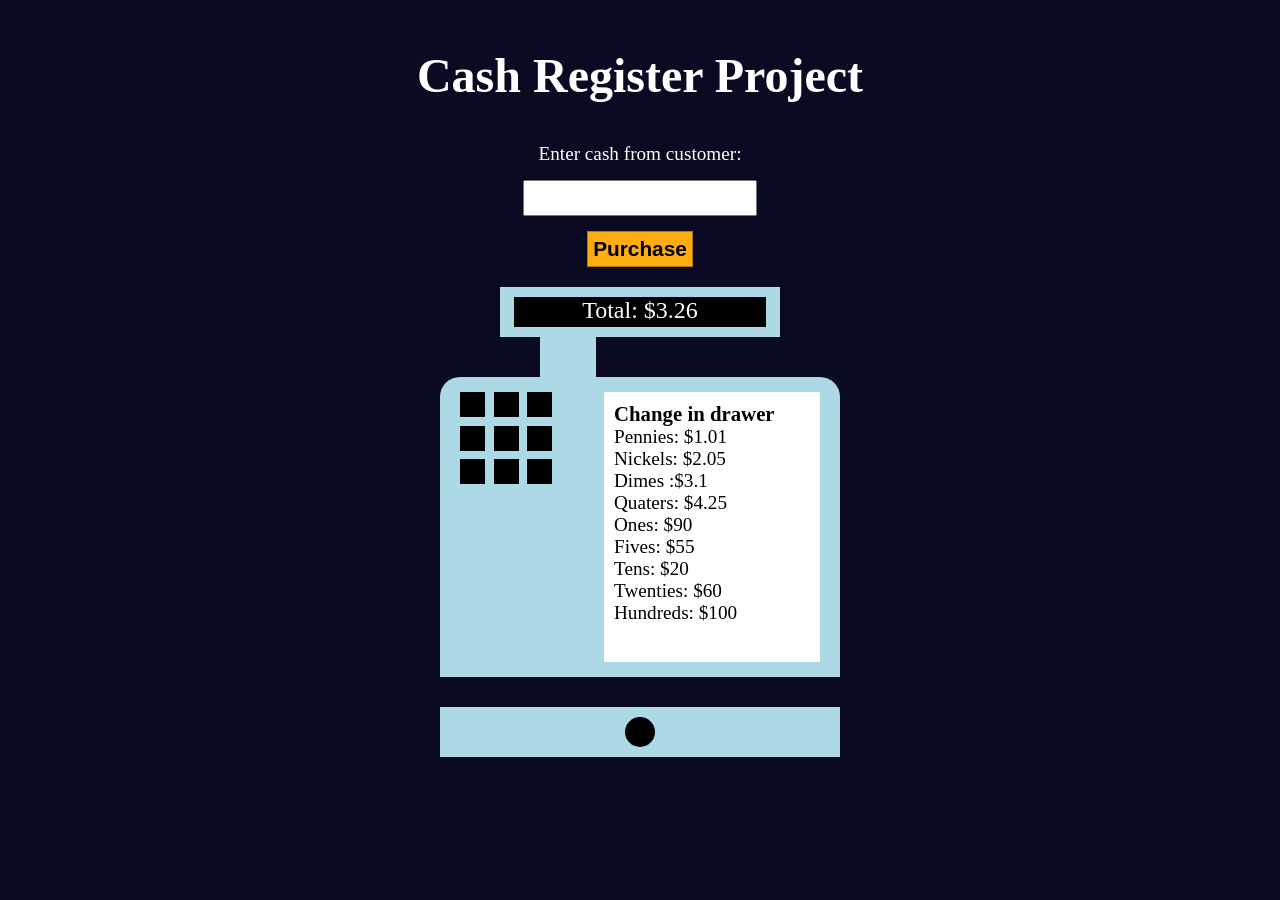
<file: Cash Register/index.html>
<!doctype html>
<html lang="en">

<head>
  <meta charset="utf-8">
  <meta name="viewport" content="width=device-width, initial-scale=1.0">
  <link rel="stylesheet" href="styles.css">
  <title>Cash Register</title>
</head>

<body>
  <main>
    <h1>Cash Register Project</h1>
    <div id="change-due">
        
      </div>
    <form id="form">
      <label for="cash">Enter cash from customer:</label>
      <input id="cash" name="cash" type="number" step="0.01"/>
      <button id="purchase-btn" type="submit" value="purchase">Purchase</button>
    </form>

    <div class="cash-register">


      <div class="price-head-and-neck">
        <div class="price-display-container">
          <div class="price-display">
            Total: $<span id="price"></span>
          </div>
        </div>
        <div class="cash-register-neck"></div>
      </div>
      
      <div class="cash-register-body">
        <div class="cash-register-inner-body">
          
            <div class="cash-register-inputs-container">
              <div class="cash-register-input-buttons"></div>
              <div class="cash-register-input-buttons"></div>
              <div class="cash-register-input-buttons"></div>
              <div class="cash-register-input-buttons"></div>
              <div class="cash-register-input-buttons"></div>
              <div class="cash-register-input-buttons"></div>
              <div class="cash-register-input-buttons"></div>
              <div class="cash-register-input-buttons"></div>
              <div class="cash-register-input-buttons"></div>
          </div>
          <div id="change-drawer">
            <h2>Change in drawer</h2>
            <p>Pennies: <span id="pennySpan"></span></p>
            <p>Nickels: <span id="nickelSpan"></span></p>
            <p>Dimes :<span id="dimeSpan"></span></p>
            <p>Quaters: <span id="quaterSpan"></span></p>
            <p>Ones: <span id="oneSpan"></span></p>
            <p>Fives: <span id="fiveSpan"></span></p>
            <p>Tens: <span id="tenSpan"></span></p>
            <p>Twenties: <span id="twentieSpan"></span></p>
            <p>Hundreds: <span id="hundredSpan"></span></p>
          </div>
        </div>
      </div>

      <div class="cash-register-bottom">
        <div class="circle"></div>
      </div>
    </div>
  </main>
  <script src="./script.js"></script>
</body>

</html>
</file>
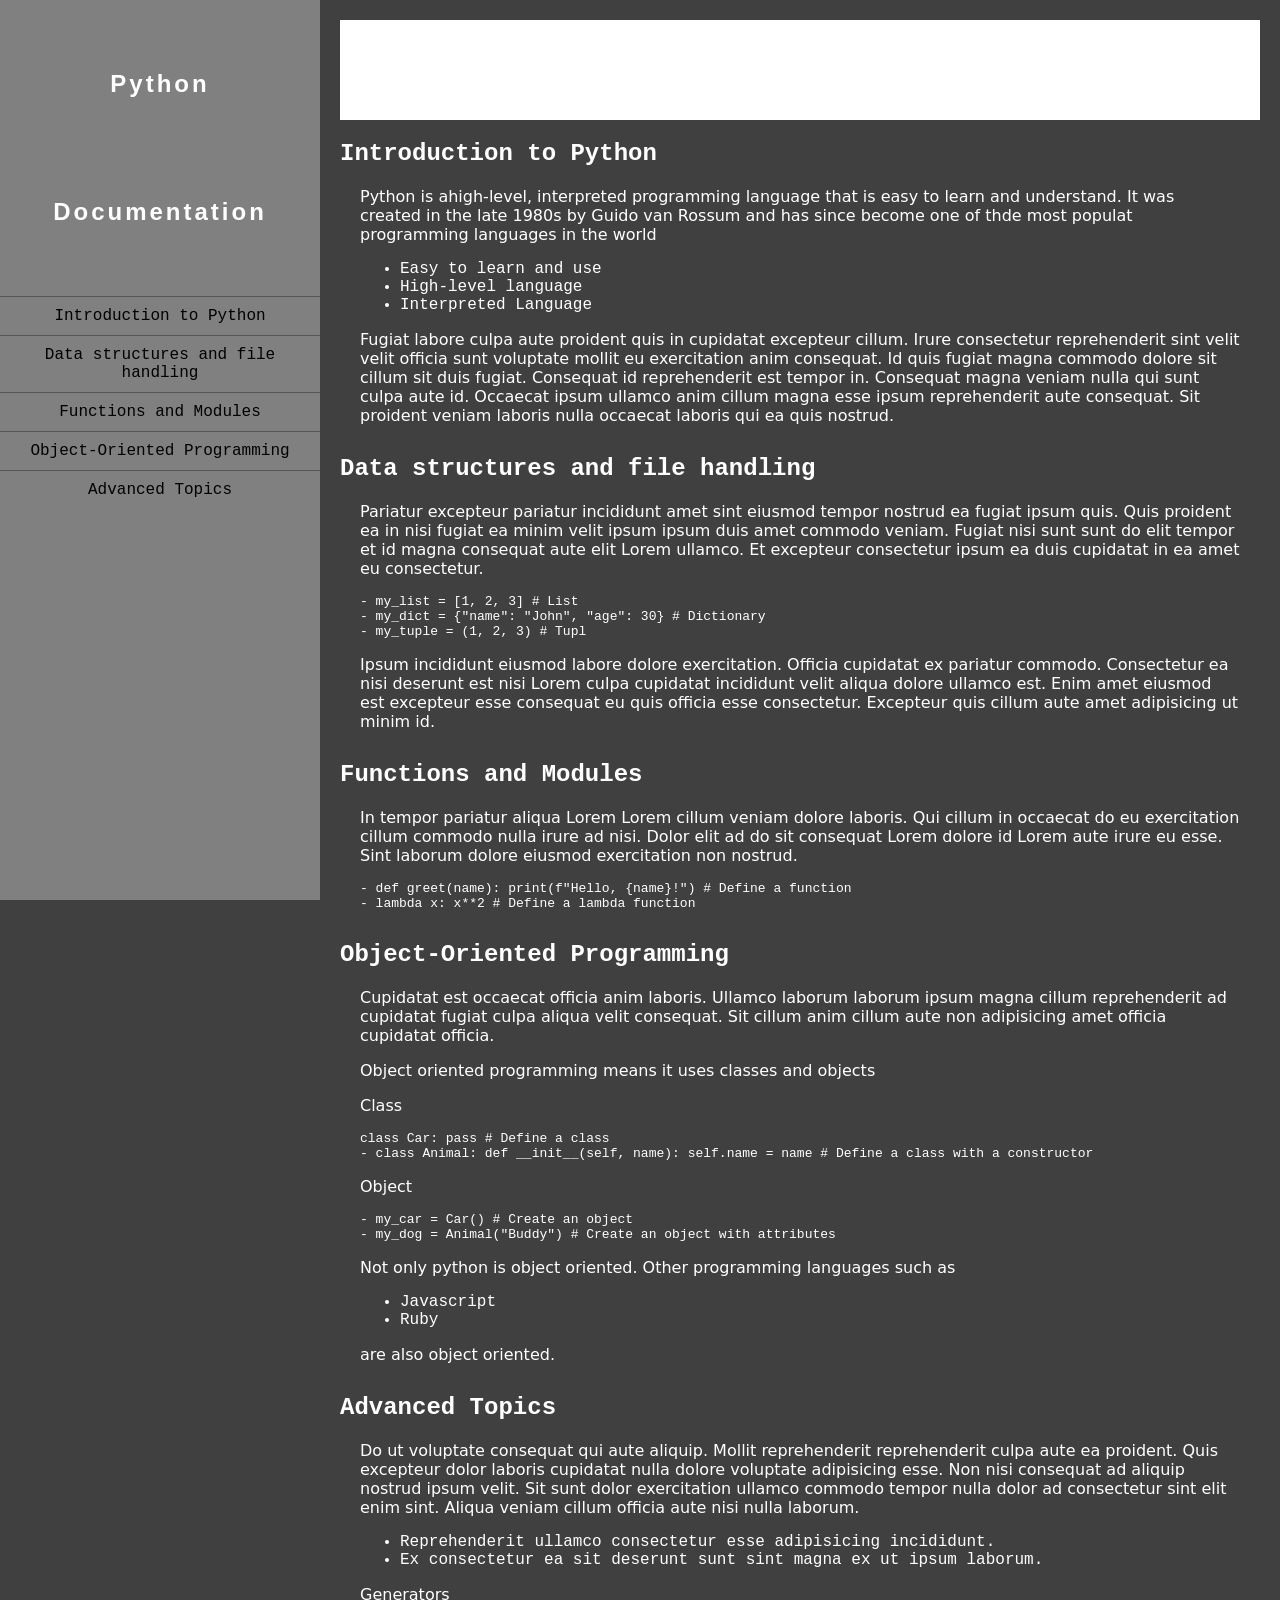
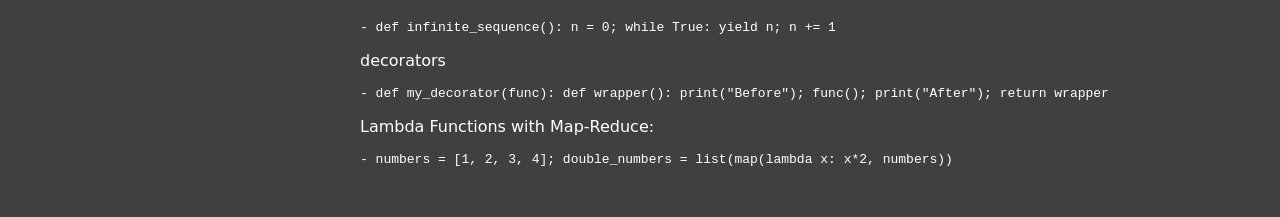
<file: Documentation page/index.html>
<!DOCTYPE html>
<html lang="en">
<head>
    <meta charset="UTF-8">
    <meta name="viewport" content="width=device-width, initial-scale=1.0">
    <title>PyTechnical Documentation Page</title>
    <link rel="stylesheet" href="styles.css">
    <style>
        h2{
            font-family: 'Courier New', Courier, monospace;
        }
    </style>
</head>
<body>
    <nav id="navbar">
        <header><h1>Python Documentation</h1></header>
        <ul>
            <li><a href="#Introduction_to_Python" class="nav-link">Introduction to Python</a></li>
            <li><a href="#Data_structures_and_file_handling" class="nav-link">Data structures and file handling</a></li>
            <li><a href="#Functions_and_Modules" class="nav-link">Functions and Modules</a></li>
            <li><a href="#Object-Oriented_Programming" class="nav-link">Object-Oriented Programming</a></li>
            <li><a href="#Advanced_Topics" class="nav-link">Advanced Topics</a></li>
        </ul>
    </nav>
    <main id="main-doc">
        <div class="top-white-space"></div>
        <section class="main-section" id="Introduction_to_Python">
            <header><h2>Introduction to Python</h2></header>
            <div class="indent">
                <p>Python is ahigh-level, interpreted programming language that is easy to learn and understand. It was created in the late 1980s by Guido van Rossum and has since become one of thde most populat programming languages in the world</p>
                <ul>
                    <li>Easy to learn and use</li>
                    <li>High-level language</li>
                    <li>Interpreted Language</li>
                </ul>
                <p>Fugiat labore culpa aute proident quis in cupidatat excepteur cillum. Irure consectetur reprehenderit sint velit velit officia sunt voluptate mollit eu exercitation anim consequat. Id quis fugiat magna commodo dolore sit cillum sit duis fugiat. Consequat id reprehenderit est tempor in. Consequat magna veniam nulla qui sunt culpa aute id. Occaecat ipsum ullamco anim cillum magna esse ipsum reprehenderit aute consequat. Sit proident veniam laboris nulla occaecat laboris qui ea quis nostrud.</p>
              </div>
            </section>
            <section class="main-section" id="Data_structures_and_file_handling">
                <header><h2>Data structures and file handling</h2></header>
                <div class="indent">
                    <p>Pariatur excepteur pariatur incididunt amet sint eiusmod tempor nostrud ea fugiat ipsum quis. Quis proident ea in nisi fugiat ea minim velit ipsum ipsum duis amet commodo veniam. Fugiat nisi sunt sunt do elit tempor et id magna consequat aute elit Lorem ullamco. Et excepteur consectetur ipsum ea duis cupidatat in ea amet eu consectetur.</p>
                    <code>- my_list = [1, 2, 3] # List</code>
                    <code>- my_dict = {"name": "John", "age": 30} # Dictionary</code>
                    <code>- my_tuple = (1, 2, 3) # Tupl</code>
                
                <p>Ipsum incididunt eiusmod labore dolore exercitation. Officia cupidatat ex pariatur commodo. Consectetur ea nisi deserunt est nisi Lorem culpa cupidatat incididunt velit aliqua dolore ullamco est. Enim amet eiusmod est excepteur esse consequat eu quis officia esse consectetur. Excepteur quis cillum aute amet adipisicing ut minim id.</p>
              </div>
            </section>
            <section class="main-section" id="Functions_and_Modules">
                <header><h2>Functions and Modules</h2></header>
                <div class="indent">
                <p>In tempor pariatur aliqua Lorem Lorem cillum veniam dolore laboris. Qui cillum in occaecat do eu exercitation cillum commodo nulla irure ad nisi. Dolor elit ad do sit consequat Lorem dolore id Lorem aute irure eu esse. Sint laborum dolore eiusmod exercitation non nostrud.</p>
                    <code>- def greet(name): print(f"Hello, {name}!") # Define a function</code>
                    <code> - lambda x: x**2 # Define a lambda function</code>
            </div>
        </section>
        <section class="main-section" id="Object-Oriented_Programming">
            <header><h2>Object-Oriented Programming</h2></header>
            <div class="indent">
                <p>Cupidatat est occaecat officia anim laboris. Ullamco laborum laborum ipsum magna cillum reprehenderit ad cupidatat fugiat culpa aliqua velit consequat. Sit cillum anim cillum aute non adipisicing amet officia cupidatat officia.</p>
                <p>Object oriented programming means it uses classes and objects</p>
                <p>Class</p>
                <code> class Car: pass # Define a class</code>
                <code>- class Animal: def __init__(self, name): self.name = name # Define a class with a constructor</code>
                <p>Object</p>
                <code>- my_car = Car() # Create an object</code>
                <code>- my_dog = Animal("Buddy") # Create an object with attributes</code>
                <p>Not only python is object oriented. Other programming languages such as</p>
                <ul>
                    <li>Javascript</li>
                    <li>Ruby</li>
                </ul>
                <p>are also object oriented.</p>
            </div>
        </section>
        <section class="main-section" id="Advanced_Topics">
            <header><h2>Advanced Topics</h2></header>
            <div class="indent">
                <p>Do ut voluptate consequat qui aute aliquip. Mollit reprehenderit reprehenderit culpa aute ea proident. Quis excepteur dolor laboris cupidatat nulla dolore voluptate adipisicing esse. Non nisi consequat ad aliquip nostrud ipsum velit. Sit sunt dolor exercitation ullamco commodo tempor nulla dolor ad consectetur sint elit enim sint. Aliqua veniam cillum officia aute nisi nulla laborum.</p>
                <ul>
                    <li>Reprehenderit ullamco consectetur esse adipisicing incididunt.</li>
                    <li>Ex consectetur ea sit deserunt sunt sint magna ex ut ipsum laborum.</li>
                </ul>
                    <p>Generators</p>
                    <code>- def infinite_sequence(): n = 0; while True: yield n; n += 1</code>
                    <p>decorators</p>
                    <code>- def my_decorator(func): def wrapper(): print("Before"); func(); print("After"); return wrapper</code>
                    <p>Lambda Functions with Map-Reduce:</p>
                    <code>- numbers = [1, 2, 3, 4]; double_numbers = list(map(lambda x: x*2, numbers))</code>

            </div>
        </section>
    </main>
</body>
</html>
</file>
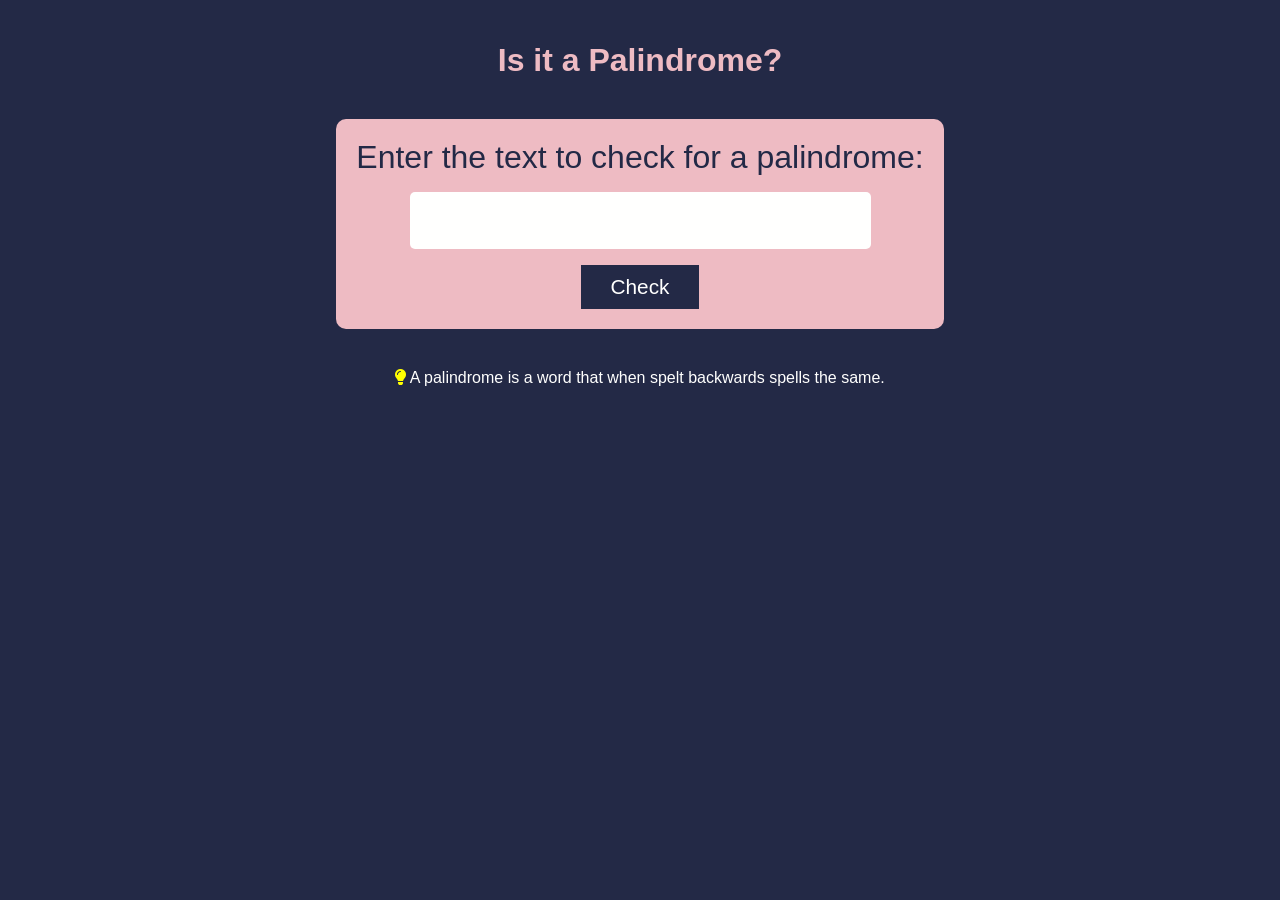
<file: Palindrome Checker/index.html>
<!doctype html>
<html lang="en">

<head>
    <meta charset="utf-8">
    <meta name="viewport" content="width=device-width, initial-scale=1.0">
    <link rel="stylesheet" href="styles.css">
    <link rel="stylesheet" href="https://use.fontawesome.com/releases/v5.8.2/css/all.css">
</head>

<body>
    <main>
        <h1>Is it a Palindrome?</h1>
        <div class="wrapper">
            <label for="text-input">
                Enter the text to check for a palindrome:
                <input id="text-input" type="text">
            </label>
            <p id="result"></p>
            <button id="check-btn">Check</button>
            <script src="script.js"></script>
        </div>
        <div class="hint-container">
            <p class="hint-text"><i class="fas fa-lightbulb"></i> A palindrome is a word that when spelt backwards spells the same.</p>
        </div>
    </main>
</body>

</html>
</file>
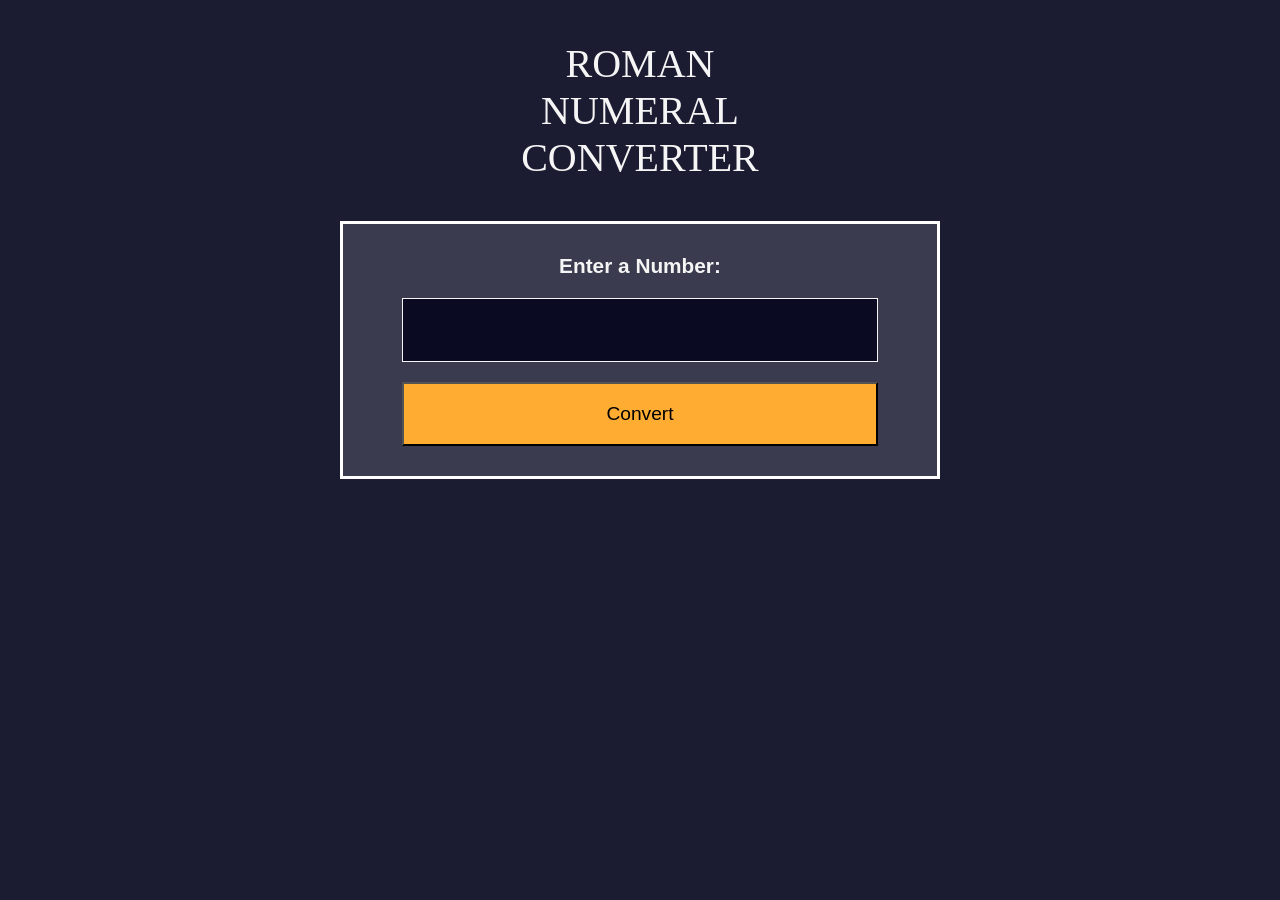
<file: Roman Numeral Converter/index.html>
<!DOCTYPE html>
<html lang="en">

<head>
  <meta charset="utf-8">
  <meta name="viewport" content="width=device-width, initial-scale = 1.0">
  <link rel="stylesheet" href="styles.css">
</head>

<body>
  <main>
    <h1>ROMAN<br>NUMERAL<br>CONVERTER</h1>
    <div class="inputs-container">
      <label for="number">Enter a Number:</label>
      <input id="number" class="number-input" type="number">
      <button id="convert-btn" class="convert-btn" type="button">Convert</button>
    </div>
    <div id="output" class="output hidden"></div>
  </main>
  <script src="script.js"></script>
</body>

</html>
</file>
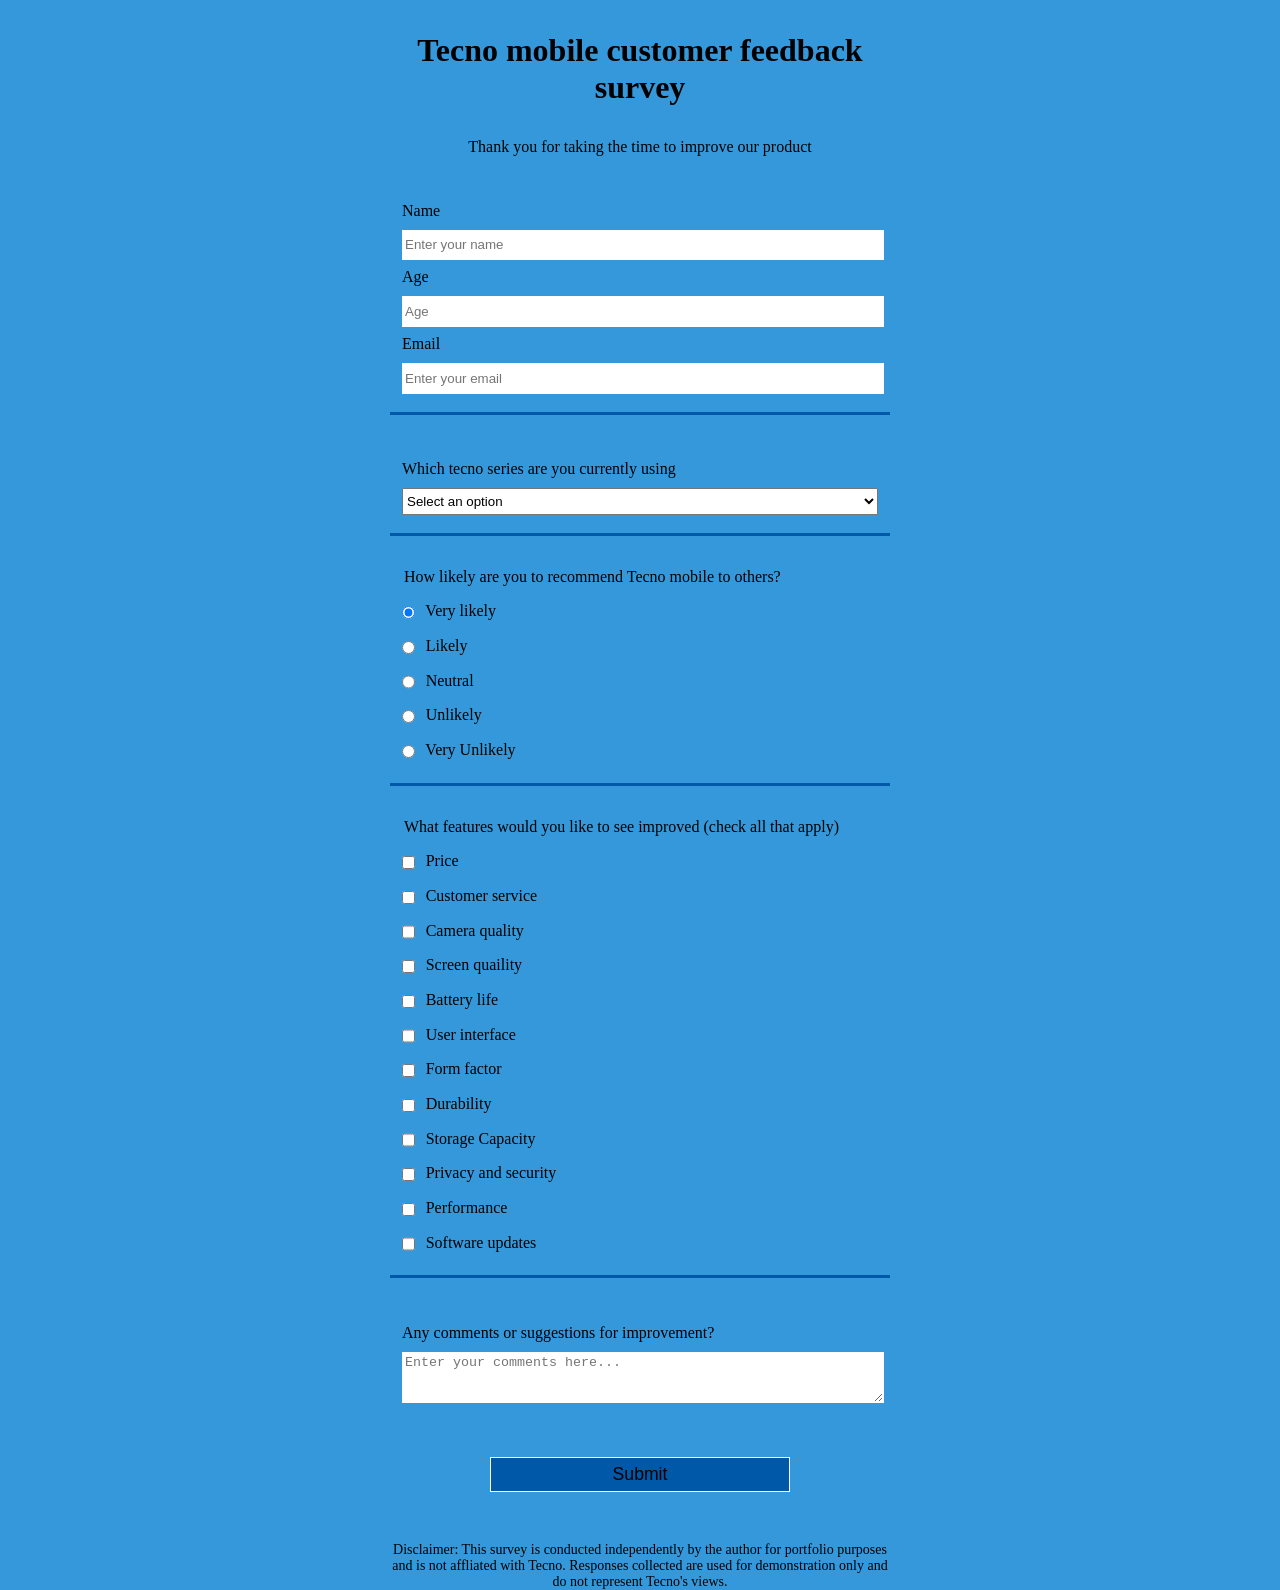
<file: tecno survey/index.html>
<!DOCTYPE html>
<html lang="en">
  <head>
    <meta charset="UTF-8">
    <title>Tecno mobile customer feedback survey</title>
    <link rel="stylesheet" href="styles.css">
  </head>
  <body>
    <main>
      <h1 id="title">Tecno mobile customer feedback survey</h1>
      <p id="description">Thank you for taking the time to improve our product</p>
      <form id="survey-form">
        <fieldset>
          <label id="name-label" for="name">Name <input id="name" type="text" name="name" placeholder="Enter your name" required/></label>
          <label id="number-label" for="number">Age <input id="number" type="number" name="age" min="13" max="120" placeholder="Age" required/></label>
          <label id="email-label" for="email">Email <input id="email" type="email" name="email" placeholder="Enter your email" required/></label>
        </fieldset>
        <fieldset>
          <label for="dropdown">Which tecno series are you currently using
            <select id="dropdown" name="phone-series">
              <option value="" disabled selected>Select an option</option>
              <option value="1">Tecno camon series</option>
              <option value="2">Tecno pova series</option>
              <option value="3">Tecno spark series</option>
              <option value="4">Tecno pop series</option>
              <option value="5">Tecno phantom series</option>
              <option value="6">Others</option>
            </select>
          </label>    
        </fieldset>
        <fieldset>
          <legend>How likely are you to recommend Tecno mobile to others?</legend>
          <label for="very-likely"><input id="very-likely" type="radio" name="recommendation" value="very-likely" class="inline" checked /> Very likely</label>
          <label for="likely"><input id="likely" type="radio" name="recommendation" value="likely" class="inline" /> Likely</label>
          <label for="neutral"><input id="neutral" type="radio" name="recommendation" value="neutral" class="inline" /> Neutral</label>
          <label for="unlikely"><input id="unlikely" type="radio" name="recommendation" value="unlikely" class="inline" /> Unlikely</label>
          <label for="very-unlikely"><input id="very-unlikely" type="radio" name="recommendation" value="very-unlikely" class="inline"/> Very Unlikely</label>
        </fieldset>
        <fieldset>
          <legend>What features would you like to see improved (check all that apply)</legend>
          <label for="price"><input id="price" name="features" value="price" class="inline" type="checkbox"/> Price</label>
          <label for="customer-service"><input id="customer-service" name="features" value="customer-service" class="inline" type="checkbox"/> Customer service</label>
          <label for="camera-quality"><input id="camera-quality" name="features" value="camera-quality" class="inline" type="checkbox"/> Camera quality</label>
          <label for="screen-quality"><input id="screen-quality" name="features" value="screen-quality" class="inline" type="checkbox"/> Screen quaility</label>
          <label for="battery-life"><input id="battery-life" name="features" value="battery-life" class="inline" type="checkbox"/> Battery life</label>
          <label for="user-interface"><input id="user-interface" name="features" value="user-interface" class="inline" type="checkbox"/> User interface</label>
          <label for="form-factor"><input id="form-factor" name="features" value="form-factor" class="inline" type="checkbox"/> Form factor</label>
          <label for="durability"><input id="durability" name="features" value="durability" class="inline" type="checkbox"/> Durability</label>
          <label for="storage-capacity"><input id="storage-capacity" name="features" value="storage-capacity" class="inline" type="checkbox"/> Storage Capacity</label>
          <label for="privacy-&-security"><input id="privacy-&-security" name="features" value="privacy-&-security" class="inline" type="checkbox"/> Privacy and security</label>
          <label for="performance"><input id="performance" name="features" value="performance" class="inline" type="checkbox"/> Performance</label> 
          <label for="software-updates"><input id="software-updates" name="features" value="software-updates" class="inline" type="checkbox"/> Software updates</label>
        </fieldset>
        <fieldset>
          <label for="suggetions">Any comments or suggestions for improvement? <textarea id="suggestions" name="suggestions" rows="3" cols="30" placeholder="Enter your comments here..."></textarea></label>
        </fieldset>
        <input id="submit" type="submit" value="Submit"/>
      </form>
    </main>
    <footer>
      <p>Disclaimer: This survey is conducted independently by the author for portfolio purposes and is not affliated with Tecno. Responses collected are used for demonstration only and do not represent Tecno's views. </p>
    </footer>
  </body>
</html>
</file>
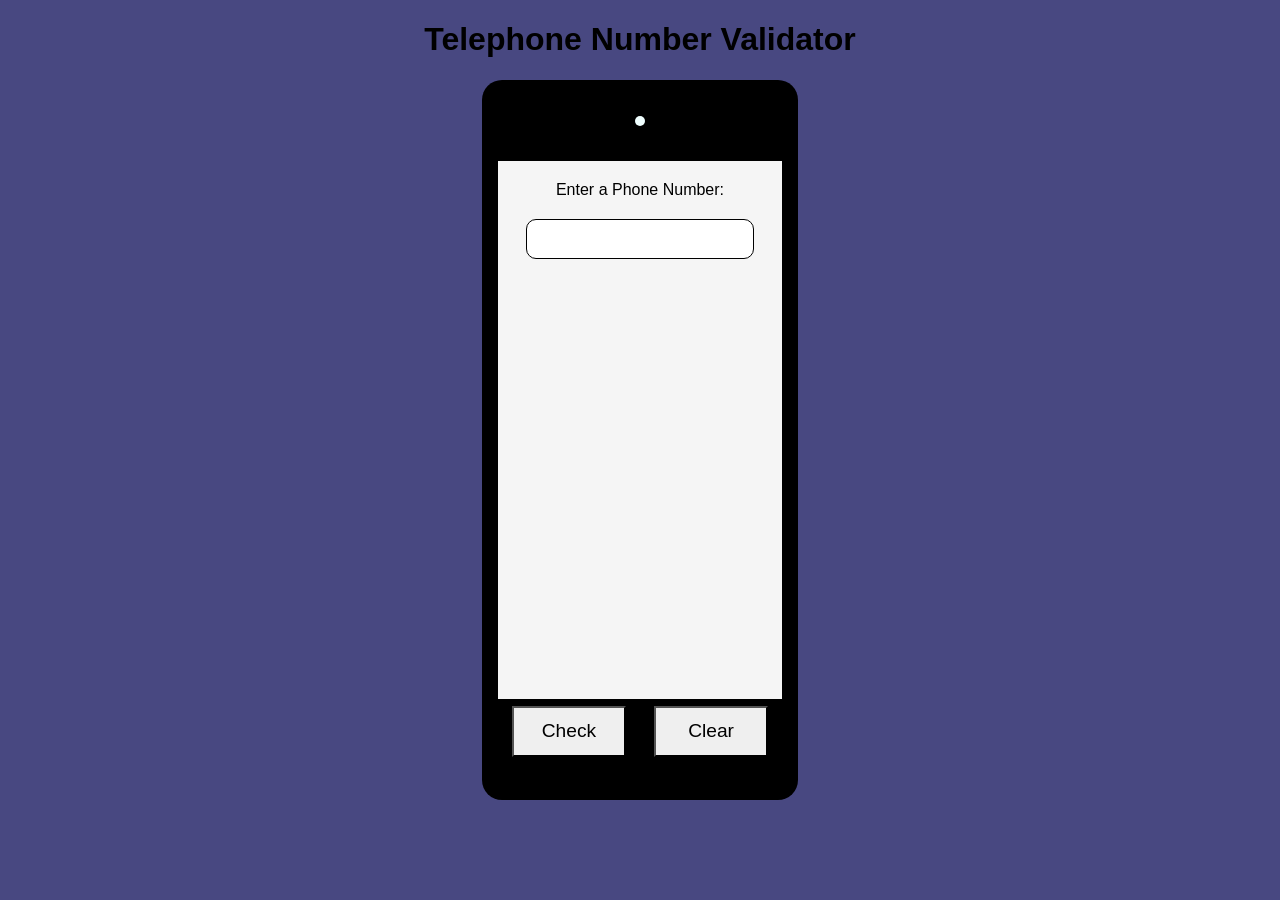
<file: Telephone Number Validator/index.html>
<!DOCTYPE html>
<html lang="en">

<head>
    <meta charset="UTF-8" />
    <meta name="viewport" content="width=device-width, initial-scale=1.0">
    <title></title>
    <link rel="stylesheet" href="styles.css">
</head>

<body>
    <header>
        <h1>Telephone Number Validator</h1>
    </header>
    <main>
        <div class="phone-outer">
            <div class="phone-inner">
                <div class="camera-container">
                    <div class="camera"></div>
                </div>
                <div class="phone-screen">
                    <label for="user-input">Enter a Phone Number:</label>
                    <input type="text" id="user-input" />
                    <div id="results-div">
    
                    </div>
                </div>
                <div class="buttons-container">
                    <button id="check-btn" type="buttton">Check</button>
                    <button id="clear-btn" type="button">Clear</button>
                </div>
            </div>
        </div>
    </main>
    <script src="script.js"></script>
</body>

</html>
</file>
<file: Cash Register/styles.css>
*,
*:before,
*:after {
  box-sizing: border-box;
  padding: 0;
  margin: 0;
}
:root {
  --register-bg-color : #ADD8E6;
}
body {
  background-color: #0a0a23;
  color: white;

}

main {
  display: flex;
  /*min-width: 600px;*/
  flex-direction: column;
  justify-content: center;
  align-items: center;
  gap: 20px;
}
form {
  display: flex;
  flex-direction: column;
  gap: 15px;
  align-items: center;
}
h1 {
  margin-top: 3rem;
  font-size: 3rem;
  text-align: center;
}
#change-due {
  margin: auto;
}
#change-due>p {
  font-size: 1.5rem;
}
label {
  font-size: 1.2rem;
}
#cash {
  line-height: 2rem;
  min-width: 110%;
  padding: 0 20px;
}
#purchase-btn {
  line-height: 1.5rem;
  width: fit-content;
  padding: 5px;
  font-weight: 800;
  background-color: #feac12;
  border: 1px solid #b1770a;
  cursor: pointor;
  font-size: 1.3rem;
}
.cash-register {
  width: 50%;
  max-width: 400px;
  margin-bottom: 70px;
}
.price-head-and-neck {
  width: 70%;
  margin: auto;
}
.price-display-container {
  width: 100%;
  margin: auto;
  height: 50px;
  position: relative;
  background-color: var(--register-bg-color);
}
.price-display {
  width: 90%;
  height: 60%;
  position: absolute;
  top: 50%;
  left: 50%;
  transform: translate(-50%, -50%);
  margin: auto;
  background-color: black;
  font-size: 1.5rem;
  text-align: center;
}

.cash-register-neck {
  width: 20%;
  height: 40px;
  margin-left: 40px;
  background-color: var(--register-bg-color);
}

.cash-register-body {
  width: 100%;
  height: 300px;
  background-color: var(--register-bg-color);
  border-radius: 20px 20px 0 0;
  margin-bottom: 30px;
  position: relative;
}

.cash-register-inner-body {
  width: 90%;
  height: 90%;
  position: absolute;
  display:flex;
  top: 50%;
  left: 50%;
  transform: translate(-50%, -50%);
  
}

#change-drawer {
  width: 60%;
  height: 100%;
  background-color: white;
  color: black;
  margin-left: auto;
  padding: 10px;
}
#change-drawer>h2 {
  font-size: 1.3rem;
}
#change-drawer>p {
  font-size: 1.2rem;
}

.cash-register-bottom {
  width: 100%;
  height: 50px;
  background-color: var(--register-bg-color);
  position: relative;
}

.circle {
  width: 30px;
  height: 30px;
  background-color: black;
  border-radius: 50%;
  position: absolute;
  top: 50%;
  left: 50%;
  transform: translate(-50%, -50%);
}

.cash-register-inputs-container {
  height: 100px;
  width: 100px;

  display: grid;
  grid-template-columns: 1fr 1fr 1fr;
  grid-template-rows: 1fr 1fr 1fr;
  gap: 1px;
}

.cash-register-input-buttons {
  width: 25px;
  height: 25px;
  background-color: black;
 
}
@media only screen and (max-width: 600px) {
  .cash-register {
    width: 100%;
  }
}
</file>
<file: Documentation page/styles.css>
html{
    scroll-behavior: smooth;
}
body{
    display: flex;
    flex-direction: column;
    margin: 0;
    background-color: #404040;
    color:white;
    font-family: 'Courier New', Courier, monospace;
}
main{
    padding: 20px;
}
nav{
    overflow: none;
    background-color: grey;
    top:0;
}
h1, h2{
    color: white;
}

section{
    margin-bottom: 30px;
}
nav>ul>li{
    text-align: center;
    border-bottom:1px solid #555;
}
nav>header>h1 {
    text-align: center;
    letter-spacing: 3px;
    font-family: 'Trebuchet MS', 'Lucida Sans Unicode', 'Lucida Grande', 'Lucida Sans', Arial, sans-serif;
}
li:last-child{
    border-bottom: none;
}
li a{
    display: block;
    color: #000;
    padding: 10px 16px;
    text-decoration: none;
    transition: transform .2s;
}
li a:hover {
    background-color: #555;
    color: white;
    cursor: pointer;
    font-size: 1.5em;
}
nav>ul{
    list-style-type: none;
    margin:0;
    padding:0;
    width: 100%;
    height: 100%;
    border-top: 1px solid #555;
}
pre{
    background-color: black;
    width: 50%;
    margin: auto;
}
code {
    display: block;
}
nav>header{
    margin:10px;
}
.indent {
    margin: 20px;
}
@media only screen and (min-width: 768px) {
    body{
        flex-direction: row;
    }
    nav{
        position: fixed;
        height: 100vh;
        width: 25%;
        top: 0;
        bottom: 0;
    }
    main{
        margin-left: 25%;
    }
    .top-white-space{
        background-color: white;
        width: 100%;
        height: 100px;
    }
    nav>header>h1 {
        line-height: 8rem;
    }
}

p {
    font-family: system-ui, -apple-system, BlinkMacSystemFont, 'Segoe UI', Roboto, Oxygen, Ubuntu, Cantarell, 'Open Sans', 'Helvetica Neue', sans-serif;
}
</file>
<file: Palindrome Checker/styles.css>
*{
    padding: 0;
    margin: 0;
    box-sizing: border-box;
}
body {
    background-color: #232946;
    font-family: Arial, Helvetica, sans-serif;
}
main {
    text-align: center;
}
h1 {
    color:#eebbc3;
    margin-top: 1.3em;
}
.wrapper {
    text-align: center;
    background-color: #eebbc3;
    display: inline-block;
    padding: 20px;
    width: fit-content;
    margin: 40px auto;
    border-radius: 10px;
}
#text-input {
    background-color: #fffffe;
    display: block;
    margin: 1rem auto;
    border: none;
    text-align: center;
    border-radius: 5px;
    padding: 10px 30px;
    font-size: 2rem;
}
span {
    font-weight: bold;
}
label {
    color: #232946;
    font-size: 2rem;
   
}
#check-btn {
    background-color: #232946;
    color: #fffffe;
    border: none;
    font-size: 1.3rem;
    padding: 10px 30px;
}
#check-btn:hover {
    background: linear-gradient(#232946, purple);
}
#check-btn:active {
    background: linear-gradient(purple, #232946);
}
#result {
    font-size: 1.4rem;
    margin-bottom: 1rem;
}

    /*TODO: fill hint-container*/

.hint-text {
    color: #fffffe;
}
.fa-lightbulb {
    color: yellow;
}

@media only screen and (max-width: 700px) {
    main {
        max-width: 100%;
        position: absolute;
        top: 50%;
        left: 50%;
        transform: translate(-50%, -50%);
    }
    .wrapper, .wrapper * {
        max-width: 100%;
    }
    input {
        max-width: 100%;
    }
    #result {
        word-wrap: break-word;
    }
}
@media only screen and (max-width: 600px) {
    label {
        font-size: 1.5rem;
    }
    #check-btn {
        font-size: 1.1rem;
    }
    .hint-container {
        padding: 0 20px;
    }
}
</file>
<file: Roman Numeral Converter/styles.css>
*,
*:before,
*:after {
  margin: 0;
  padding: 0;
  box-sizing: border-box;
}

:root {
  --bg-blue: #1b1b32;
  --input-blue: #0a0a23;
  --white: whitesmoke;
  --light-blue: #3b3b4f;
  --orange: #feac32;
}

body {
  background-color: var(--bg-blue);
  color: var(--white);
  font-family: helvetica;
}

main {
  display: flex;
  flex-direction: column;
  width: 600px;
  margin: auto;
  gap: 40px;
  align-items: center;
  justify-content: center;
}

h1 {
  text-align: center;
  font-size: 2.5rem;
  font-weight: 400;
  margin-top: 40px;
  font-family: "Times New Roman", Times, serif;
}

.inputs-container {
  display: flex;
  flex-direction: column;
  background-color: var(--light-blue);
  align-items: center;
  justify-content: space-around;
  gap: 20px;
  width: 100%;
  padding: 15px;
  border: 3px solid white;
  padding: 30px 0;
}

.number-input,
.convert-btn {
  width: 80%;
  min-height: 4rem;
}

label {
  font-weight: bold;
  font-size: 1.3rem;
}

.number-input {
  padding: 6px;
  font-size: 2rem;
  color: var(--white);
  border: 1px solid var(--white);
  background-color: var(--input-blue);
  line-height: 2rem;
  font-weight: 300;
}

.convert-btn {
  background-color: var(--orange);
  cursor: pointer;
  font-weight: 400;
  font-size: 1.2rem;
  padding: 4px;
  line-height: 1.5rem;
}

.output {
  border: 3px solid var(--white);
  width: 100%;
  background-color: var(--light-blue);
  text-align: center;
  font-size: 2rem;
  padding: 10px;
}

.hidden {
  display: none;
}

.error {
  background-color: #ffadad;
  border-color: #850000;
  color: #850000;
}

@media only screen and (max-width: 600px) {
  main {
    width: 400px;
    gap: 20px;
  }
  h1 {
    margin-top: 20px;
  }
  .output {
    padding: 5px;
  }
}
</file>
<file: tecno survey/styles.css>
body {
    width: 100%;
    height: 100vh;
    margin: 0;
    background-color: #3498DB;
    color: #000000;
    font-family: Tahoma;
    font-size: 16px;
  }
  label {
    display: block;
    margin: 0.5rem 0;
  }
  
  h1, p {
      width: 60%;
      max-width: 500px;
      min-width:300px;
      margin: 1em auto;
      text-align: center;
    }
  
  form {
    width: 60vw;
    max-width: 500px;
    min-width:300px;
    margin: 0 auto;
    padding-bottom: 2em;
  }
  
  fieldset{
    border: none;
    margin: 2rem 0;
    border-bottom: 3px solid #0058A8;
  }
  
  fieldset:last-of-type {
    border-bottom: none;
  }
  
  input, select, textarea {
    width: 100%;
    margin: 10px 0 0 0;
    min-height: 2em;
  }
  
  input, textarea {
    background-color: #FFFFFF;
    color:#000000;
    border: 1px solid #FFFFFF;
    
  }
  .inline {
    width: unset;
    margin: 0 0.5em 0 0;
    vertical-align: middle;
  }
  
  input[type="submit"] {
    display: block;
    width: 60%;
    margin:1em auto;
    background-color: #0058A8;
    border-color: #FFFFFF;
    height: 2em;
    font-size: 1.1rem;
    min-width: 300px;
   }
  
   footer p{
       font-size: 14px;
       margin: 0 auto 2em;
    }
</file>
<file: Telephone Number Validator/styles.css>
* {
    box-sizing: border-box;
}
body {
    background-color: #484881;
    font-family: Arial, Helvetica, sans-serif;
}
header {
    text-align: center;
}

.buttons-container {
    display: flex;
    justify-content: space-around;
    background-color: black;
    height: 10%;
    padding: 7px 0;
}

button {
    width: 40%;
    border-radius: 0;
    font-size: 1.2rem;
}

.phone-outer {
    background-color: black;
    height: 80vh;
    width: 25%;
    min-width: 300px;
    margin: auto;
    border-radius: 20px;
    display: flex;
    justify-content: center;
    align-items: center;
}
.phone-inner {
    height: 90%;
    width: 90%;
    display: flex;
    flex-direction: column;
}
.camera-container {
    background-color: black;
    height: 7%;
}
.camera {
    border-radius: 50%;
    width: 10px;
    height: 10px;
    background-color: azure;
    margin: auto;
}
.phone-screen {
    background-color: whitesmoke;
    height: calc(100% - (7% + 10%));
    display: flex;
    flex-direction: column;
    padding-top: 20px;
    align-items: center;
    gap: 20px;
}
.phone-screen>input {
    width: 80%;
    min-height: 40px;
    border: 1px solid black;
    border-radius: 10px;
    text-align: center;
    font-size: 1.2rem;
}
#user-input:focus {
    outline: 2px solid orange;
}

#results-div {
    overflow-y: auto;
    -webkit-scrollbar: none;
    scrollbar-width: none;
    display: flex;
    flex-direction: column;
    text-align: center;
    padding: 0 10px;
}
p {
    font-size: 1.2rem;
}
.success {
    color: rgb(9, 75, 9);
}
.failure {
    color: rgb(238, 166, 31);
}
</file>
